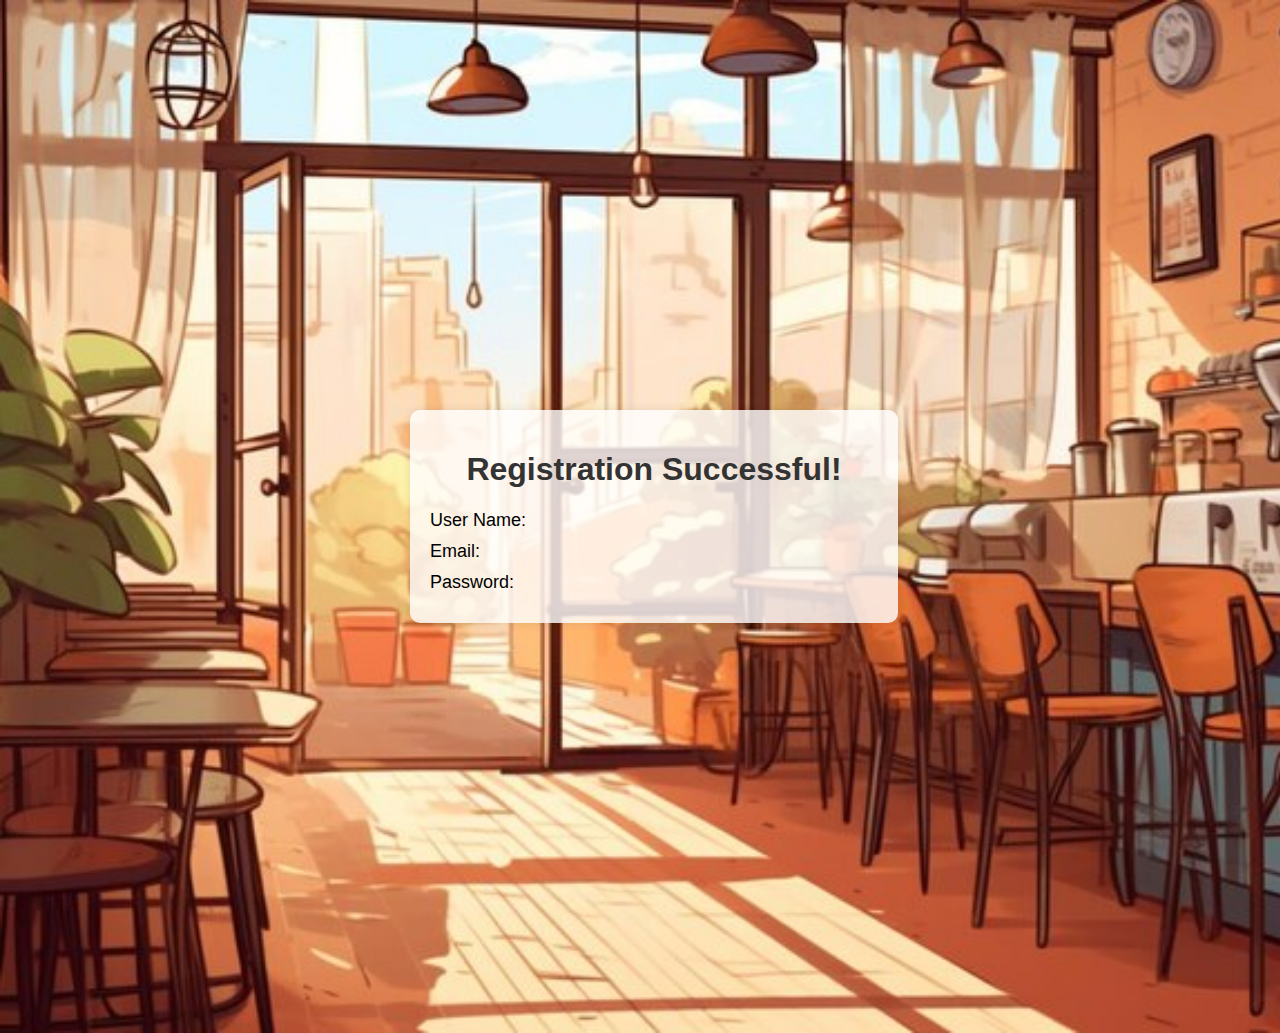
<file: registration.html>
<!DOCTYPE html>
<html lang="en">
<head>
    <meta charset="UTF-8">
    <meta http-equiv="X-UA-Compatible" content="IE=edge">
    <meta name="viewport" content="width=device-width, initial-scale=1.0">
    <title>Registration Successful</title>
    <link rel="stylesheet" href="./assets/Styles/data.css">
</head>
<body>
    <div class="container">
        <h1>Registration Successful!</h1>
        <div>
            <p>User Name: <span id="userName"></span></p>
            <p>Email: <span id="email"></span></p>
            <p>Password: <span id="password"></span></p>
        </div>
    </div>
    <script src="./assets/Scripts/data.js"></script>
</body>
</html>
</file>
<file: assets/Styles/data.css>
body {
    font-family: Arial, sans-serif;
    margin: 0;
    padding: 40vh;
    background-image: url('/assets/pix/4.jpg');
    background-size: cover;

}

.container {
    width: 80%;
    margin: 50px;
    background-color: rgba(255, 255, 255, 0.8);
    border-radius: 10px;
    padding: 20px;
    box-shadow: 0 0 10px rgba(0, 0, 0, 0.1);
}

h1 {
    text-align: center;
    color: #333;
}

.container p {
    margin: 10px 0;
    font-size: 18px;
}

.container p span {
    font-weight: bold;
    color: #007bff;
}

.container p:hover span {
    color: #0056b3;
    cursor: pointer;
}

/* Style for password and confirm password */
.container #password,
.container #confirmPassword {
    display: inline-block;
    font-weight: bold;
    color: #007bff;
}

.container #password:hover,
.container #confirmPassword:hover {
    color: #0056b3;
    cursor: pointer;
}
</file>
